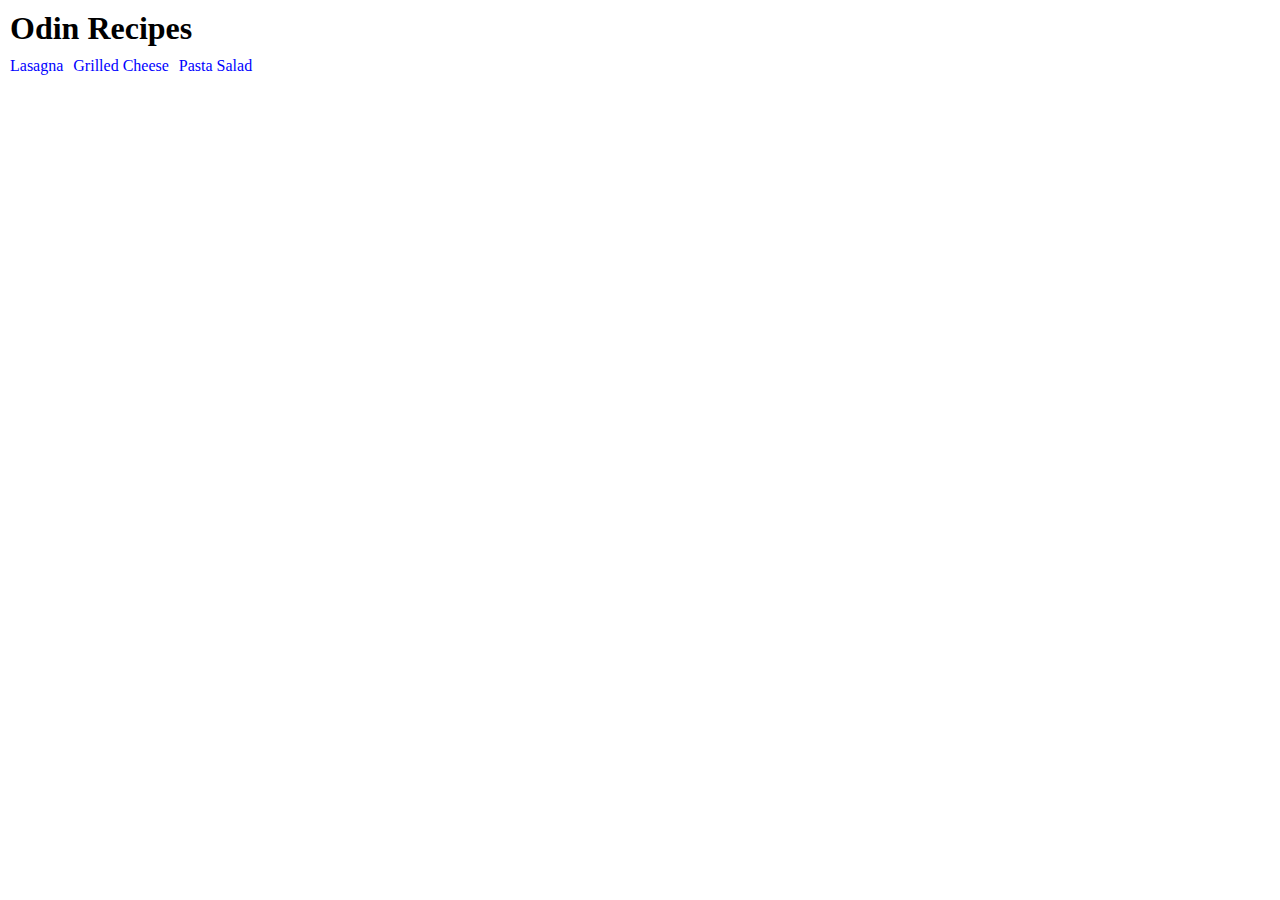
<file: index.html>
<!doctype html>
<html lang="en">
  <head>
    <meta charset="utf-8" />
    <link rel="stylesheet" href="style.css" />
    <title>Odin Recipes</title>
  </head>
  <body>
    <h1>Odin Recipes</h1>
    <ul class="links">
      <li>
        <a href="./recipes/lasagna.html">Lasagna</a>
      </li>
      <li>
        <a href="./recipes/grilledcheese.html">Grilled Cheese</a>
      </li>
      <li>
        <a href="./recipes/pastasalad.html">Pasta Salad</a>
      </li>
    </ul>
  </body>
</html>
</file>
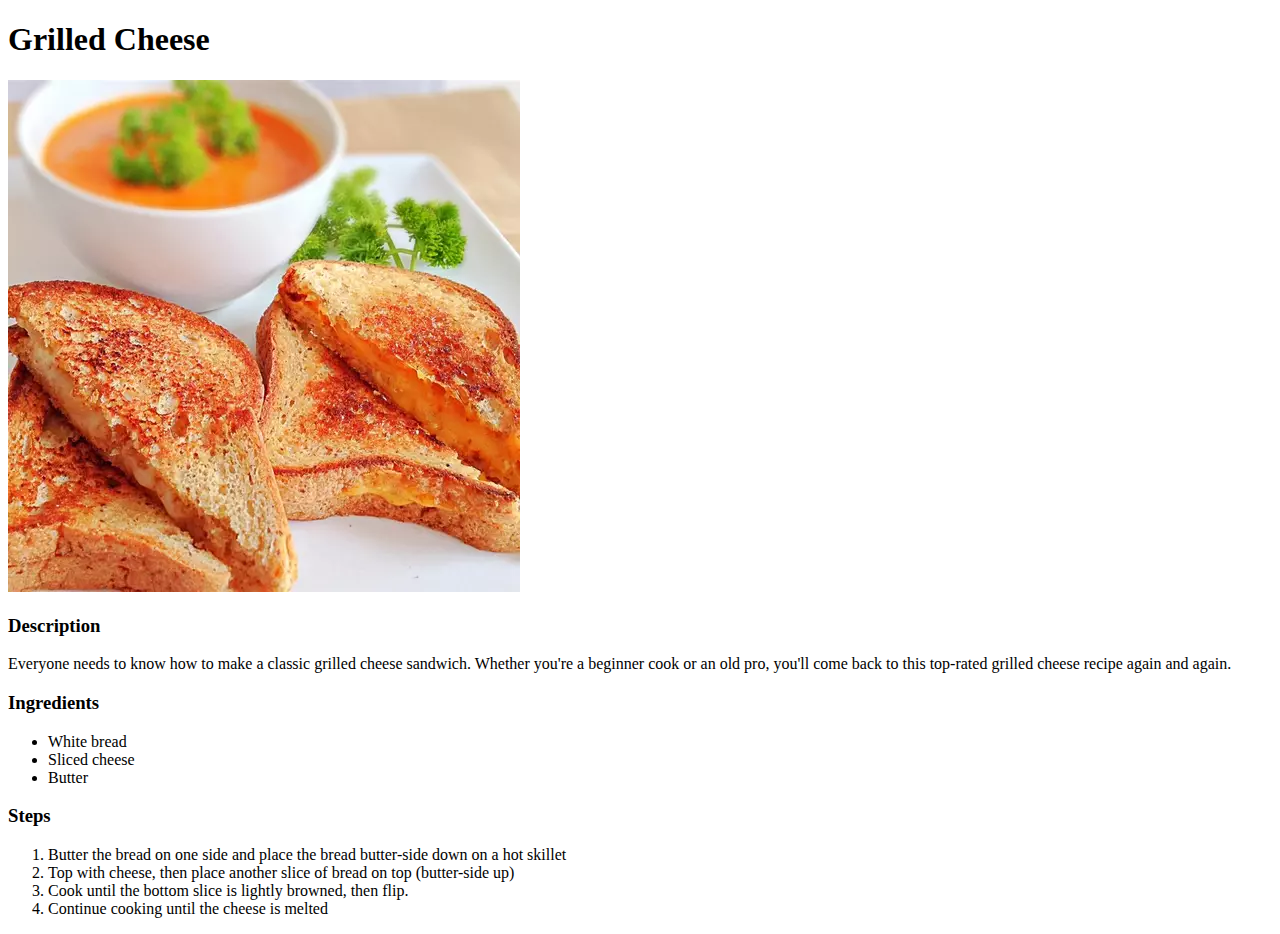
<file: recipes/grilledcheese.html>
<!doctype html>
<html lang="en">
  <head>
    <meta charset="utf-8" />
    <title>Grilled Cheese Recipe</title>
  </head>
  <body>
    <h1>Grilled Cheese</h1>
    <img src="../images/grilled-cheese.webp" alt="grilled cheese image" />

    <h3>Description</h3>
    <p>
      Everyone needs to know how to make a classic grilled cheese sandwich.
      Whether you're a beginner cook or an old pro, you'll come back to this
      top-rated grilled cheese recipe again and again.
    </p>

    <h3>Ingredients</h3>
    <ul>
      <li>White bread</li>
      <li>Sliced cheese</li>
      <li>Butter</li>
    </ul>

    <h3>Steps</h3>
    <ol>
      <li>Butter the bread on one side and place the bread butter-side down on a hot skillet</li>
      <li>Top with cheese, then place another slice of bread on top (butter-side up)</li>
      <li>Cook until the bottom slice is lightly browned, then flip.</li>
      <li>Continue cooking until the cheese is melted</li>
    </ol>
  </body>
</html>
</file>
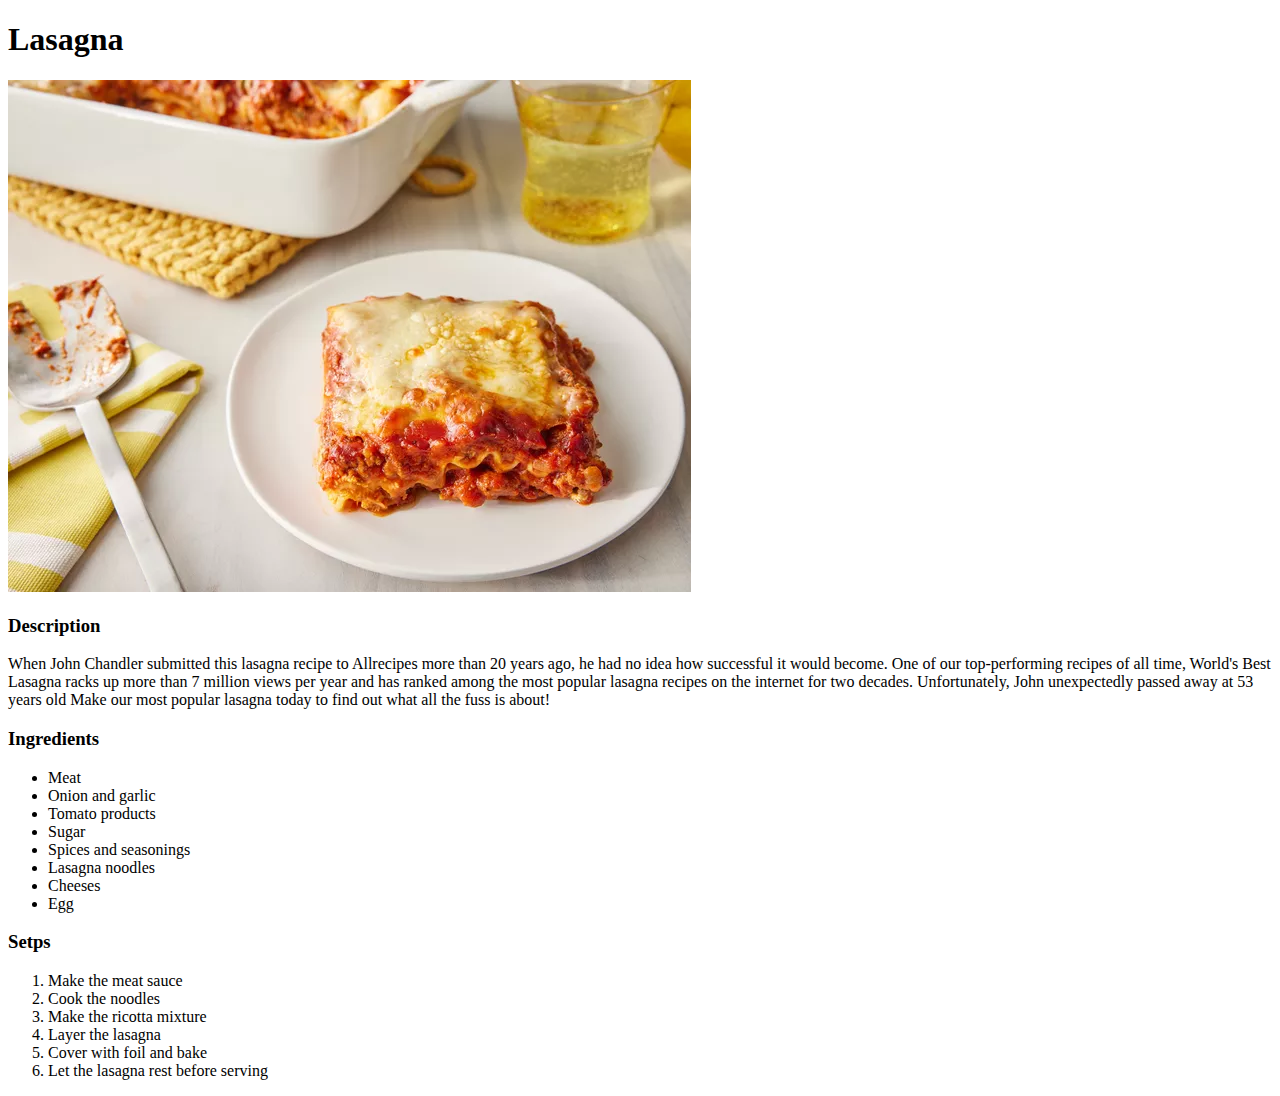
<file: recipes/lasagna.html>
<!doctype html>
<html lang="en">
  <head>
    <meta charset="utf-8" />
    <title>Lasagna Recipe</title>
  </head>
  <body>
    <h1>Lasagna</h1>
    <img src="../images/lasagna.webp" alt="lasagna image" />
    <h3>Description</h3>
    <p>
      When John Chandler submitted this lasagna recipe to Allrecipes more than
      20 years ago, he had no idea how successful it would become. One of our
      top-performing recipes of all time, World's Best Lasagna racks up more
      than 7 million views per year and has ranked among the most popular
      lasagna recipes on the internet for two decades. Unfortunately, John
      unexpectedly passed away at 53 years old

      Make our most popular lasagna today to find out what all the fuss is about!
    </p>
    
    <h3>Ingredients</h3>
    <ul>
      <li>Meat</li>
      <li>Onion and garlic</li>
      <li>Tomato products</li>
      <li>Sugar</li>
      <li>Spices and seasonings</li>
      <li>Lasagna noodles</li>
      <li>Cheeses</li>
      <li>Egg</li>
    </ul>

    <h3>Setps</h3>
    <ol>
      <li>Make the meat sauce</li>
      <li>Cook the noodles</li>
      <li>Make the ricotta mixture</li>
      <li>Layer the lasagna</li>
      <li>Cover with foil and bake</li>
      <li>Let the lasagna rest before serving</li>
    </ol>
  </body>
</html>
</file>
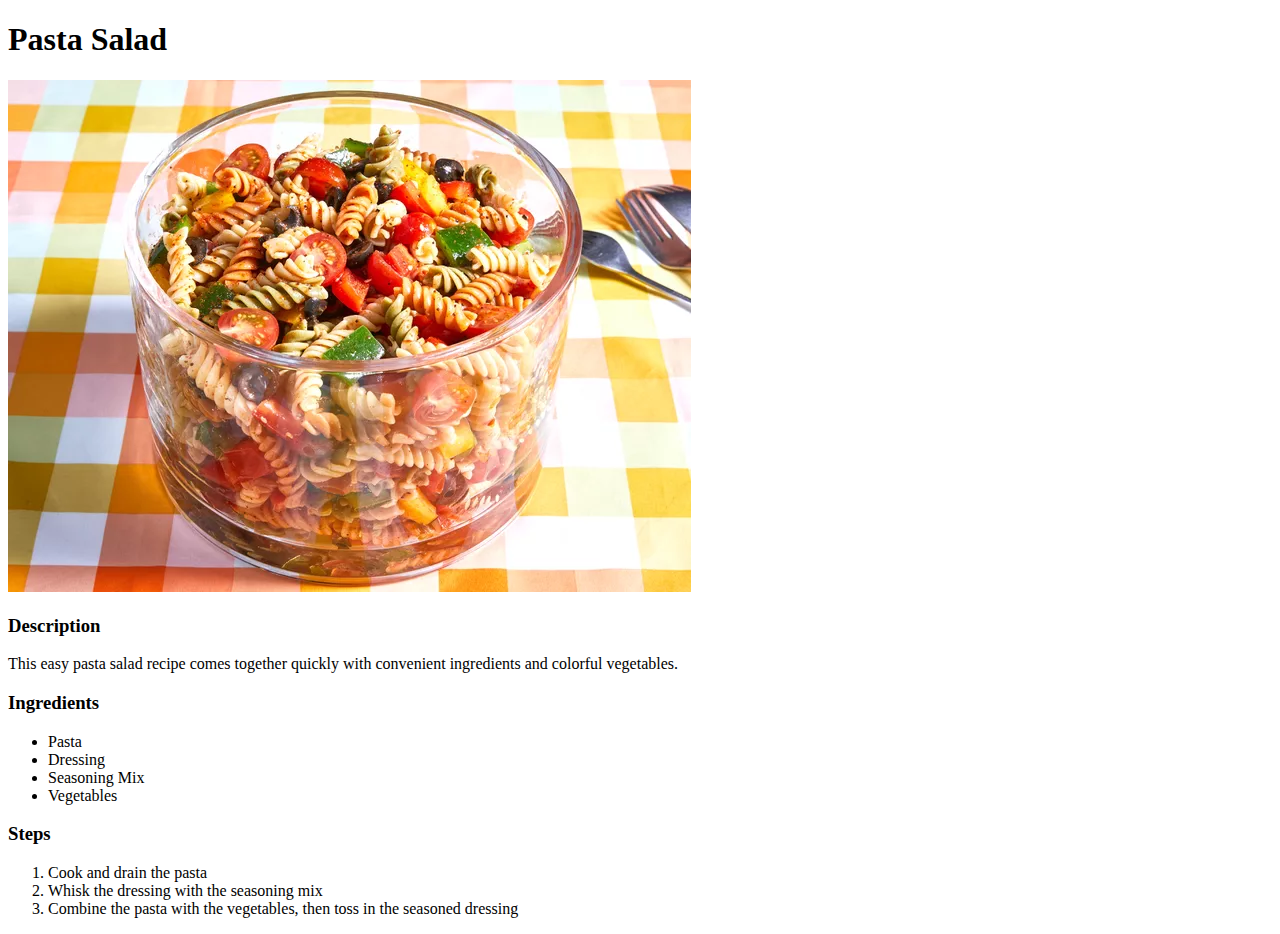
<file: recipes/pastasalad.html>
<!doctype html>
<html>
  <head>
    <meta charset="utf-8" />
    <title>Pasta Salad Recipe</title>
  </head>
  <body>
    <h1>Pasta Salad</h1>
    <img src="../images/pasta-salad.webp" alt="pasta salad image" />

    <h3>Description</h3>
    <p>
      This easy pasta salad recipe comes together quickly with convenient
      ingredients and colorful vegetables.
    </p>

    <h3>Ingredients</h3>
    <ul>
      <li>Pasta</li>
      <li>Dressing</li>
      <li>Seasoning Mix</li>
      <li>Vegetables</li>
    </ul>

    <h3>Steps</h3>
    <ol>
      <li>Cook and drain the pasta</li>
      <li>Whisk the dressing with the seasoning mix</li>
      <li>Combine the pasta with the vegetables, then toss in the seasoned dressing</li>
    </ol>
  </body>
</html>
</file>
<file: style.css>
* {
  box-sizing: border-box;
  padding: 0;
  margin: 0;
}

a {
  text-decoration: none;
  color: blue;
}

a:hover {
  color: #0000ff60;
}

h1 {
  margin-top: 10px;
  margin-bottom: 10px;
  margin-left: 10px;
}

ul {
  list-style: none;
  margin-left: 10px;
  display: flex;
  flex-direction: row;
  gap: 10px;
}
</file>
